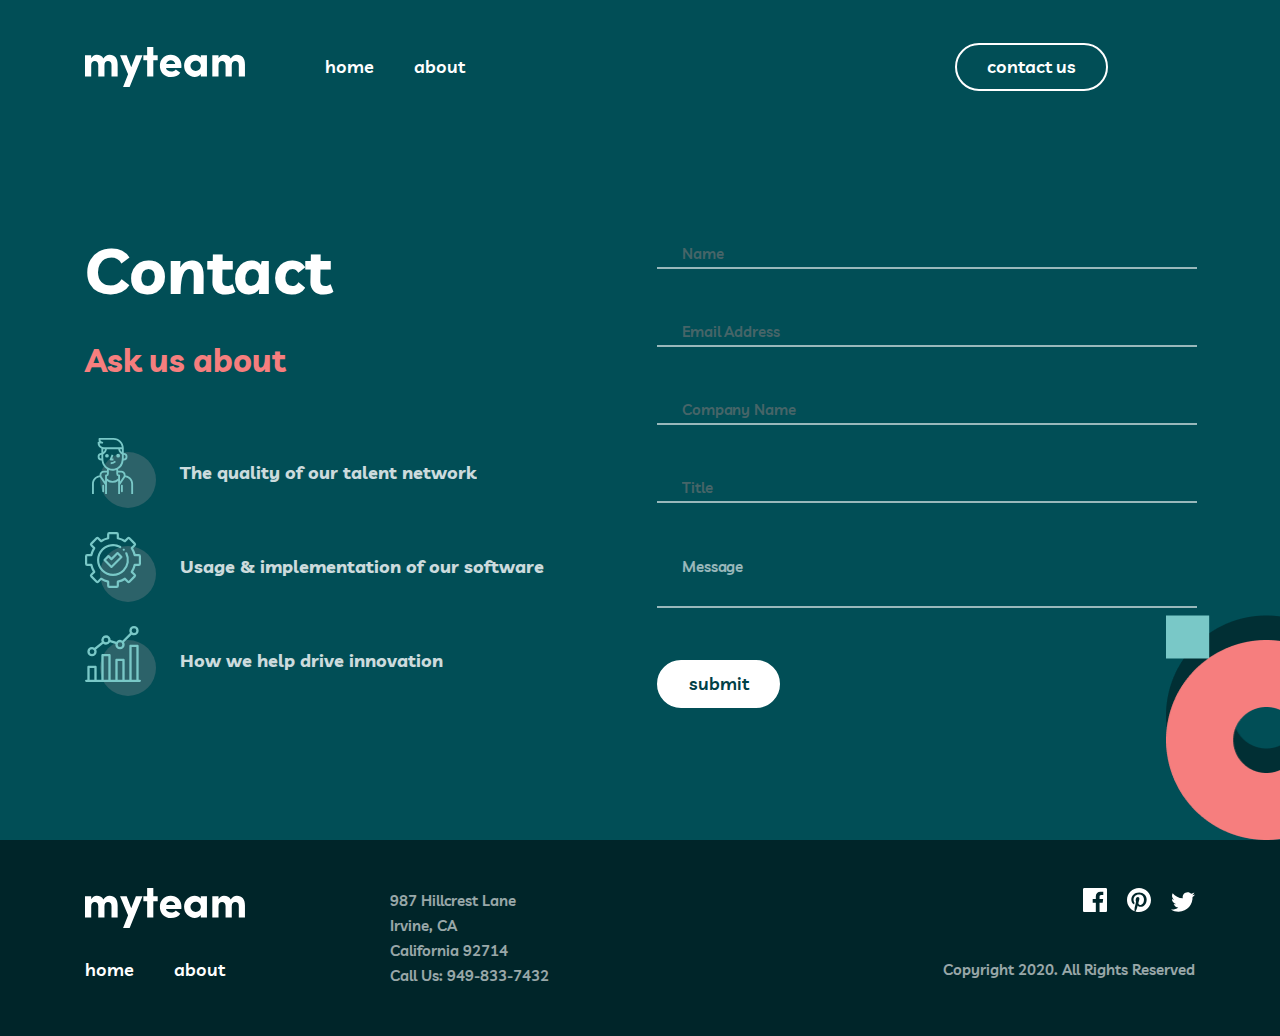
<file: contact.html>
<!DOCTYPE html>
<html lang="en">
<head>
    <meta charset="UTF-8">
    <meta http-equiv="X-UA-Compatible" content="IE=edge">
    <meta name="viewport" content="width=device-width, initial-scale=1.0">
    <title>Contact</title>
   <link rel="stylesheet" href="/css/main.min.css">
</head>
<body>

    <header class="site-header">
        <div class="contact-bg">
        <div class="container">
            <div class="site-header__content">
                <a class="site-header__logo" href="#">
                    <img class="logo-img" src="/images/myteam.svg" alt="logo image" width="160" height="40">
                </a>
        
                <nav class="site-header__navigation">
                    <ul class="navigation-list">
                        <li class="navigation-list__item">
                            <a class="navigation-list__item-link" href="/index.html">home</a>
                        </li>
                        <li class="navigation-list__item">
                            <a class="navigation-list__item-link" href="/about.html">about</a>
                        </li>
                    </ul>
                </nav>
                <button class="site-header__link" type="button">contact us</button>
                <button class="site-header__burger">
                    <img class="site-header__burger-img" src="/images/burger.svg" alt="burger menyu">
                </button>
            </div>  <!-- site-header__content -->
           
            <div class="site-header__hero-contact">
                <div class="site-header__hero-right--contact">
                    <h1 class="hero-right__title-small">Contact</h1>
                    <p class="hero-right__text">Ask us about</p>

                    <ul class="contact-list">
                        <li class="contact-list__center">
                            <div class="intro-section__content-item__img">
                              <img class="content-item__imgage" src="images/people.svg" alt="people image" width="56" height="56">
                            </div>
                            <div class="intro-section__content-info">
                                <p class="intro-section__content-text contact-text">The quality of our talent network</p>
                            </div>
                        </li>
                        <li class="contact-list__center">
                            <div class="intro-section__content-item__img">
                                <img class="content-item__imgage" src="images/services.svg" alt="services image" width="56" height="56">
                            </div>
                            <div class="intro-section__content-info">
                                <p class="intro-section__content-text contact-text">Usage & implementation of our software</p>
                            </div>
                        </li>
                        <li class="contact-list__center">
                            <div class="intro-section__content-item__img">
                                <img class="content-item__imgage" src="images/statistics.svg" alt="statistics image" width="56" height="56">
                            </div>
                            <div class="intro-section__content-info">
                                <p class="intro-section__content-text contact-text">How we help drive innovation</p>
                            </div>
                        </li>
                    </ul>
                </div>
                <div class="site-contact__hero-left">
                    <form action="#" method="POST">
                            <input class="hero-left__input" type="name" placeholder="Name" required>
                            <input class="hero-left__input" type="email" placeholder="Email Address" required>
                            <input class="hero-left__input" type="text" placeholder="Company Name" required>
                            <input class="hero-left__input" type="text" placeholder="Title" required>
                            <textarea class="hero-left__input">Message</textarea>

                        <button class="input-button" type="submit">submit</button>

                    </form>
                </div>
            </div>
        </div> <!-- container -->
        </div>
    </header>  <!-- header -->

    <footer class="site-footer"> 
        <div class="container">
            <div class="site-footer__content">
                <div class="site-footer__content-link">
                    <a href="#">
                        <img class="site-footer__content-link--logo" src="images/myteam.svg" alt="logo image" width="160" height="40">
                    </a>
                    <ul class="navigation-list">
                        <li class="navigation-list__item">
                            <a class="navigation-list__item-link" href="/index.html">home</a>
                        </li>
                        <li class="navigation-list__item">
                            <a class="navigation-list__item-link" href="/about.html">about</a>
                        </li>
                    </ul>
                </div>

                <div class="site-footer__address">
                    <address class="site-footer__address-text">987  Hillcrest Lane<br> Irvine, CA <br> California 92714 <br> Call Us: 949-833-7432</address>
                </div>

                <div class="site-footer__link">
                    <div class="site-footer__link-icon">
                        <a class="link-icon" href="#">
                            <svg width="24" height="24" viewBox="0 0 24 24" fill="none" xmlns="http://www.w3.org/2000/svg">
                                <path d="M22.675 0H1.325C0.593 0 0 0.593 0 1.325V22.676C0 23.407 0.593 24 1.325 24H12.82V14.706H9.692V11.084H12.82V8.413C12.82 5.313 14.713 3.625 17.479 3.625C18.804 3.625 19.942 3.724 20.274 3.768V7.008L18.356 7.009C16.852 7.009 16.561 7.724 16.561 8.772V11.085H20.148L19.681 14.707H16.561V24H22.677C23.407 24 24 23.407 24 22.675V1.325C24 0.593 23.407 0 22.675 0Z" fill="white" />
                            </svg>
                        </a>
                        <a class="link-icon" href="#">
                            <svg width="24" height="24" viewBox="0 0 24 24" fill="none" xmlns="http://www.w3.org/2000/svg">
                                <path d="M12 0C5.373 0 0 5.372 0 12C0 17.084 3.163 21.426 7.627 23.174C7.522 22.225 7.427 20.769 7.669 19.733C7.887 18.796 9.076 13.768 9.076 13.768C9.076 13.768 8.717 13.049 8.717 11.986C8.717 10.318 9.684 9.072 10.888 9.072C11.911 9.072 12.406 9.841 12.406 10.762C12.406 11.791 11.751 13.33 11.412 14.757C11.129 15.951 12.011 16.926 13.189 16.926C15.322 16.926 16.961 14.677 16.961 11.431C16.961 8.558 14.897 6.549 11.949 6.549C8.535 6.549 6.531 9.11 6.531 11.756C6.531 12.787 6.928 13.894 7.424 14.494C7.522 14.613 7.536 14.718 7.507 14.839L7.174 16.199C7.121 16.419 7 16.466 6.772 16.36C5.273 15.662 4.336 13.471 4.336 11.711C4.336 7.926 7.086 4.449 12.265 4.449C16.428 4.449 19.663 7.416 19.663 11.38C19.663 15.516 17.056 18.844 13.436 18.844C12.22 18.844 11.077 18.213 10.686 17.466L9.938 20.319C9.667 21.362 8.936 22.669 8.446 23.465C9.57 23.812 10.763 24 12 24C18.627 24 24 18.627 24 12C24 5.372 18.627 0 12 0Z" fill="white"/>
                            </svg>
                        </a>
                        <a class="link-icon" href="#">
                            <svg width="24" height="20" viewBox="0 0 24 20" fill="none" xmlns="http://www.w3.org/2000/svg">
                                <path d="M24 2.55699C23.117 2.94899 22.168 3.21299 21.172 3.33199C22.189 2.72299 22.97 1.75799 23.337 0.607986C22.386 1.17199 21.332 1.58199 20.21 1.80299C19.313 0.845986 18.032 0.247986 16.616 0.247986C13.437 0.247986 11.101 3.21399 11.819 6.29299C7.728 6.08799 4.1 4.12799 1.671 1.14899C0.381 3.36199 1.002 6.25699 3.194 7.72299C2.388 7.69699 1.628 7.47599 0.965 7.10699C0.911 9.38799 2.546 11.522 4.914 11.997C4.221 12.185 3.462 12.229 2.69 12.081C3.316 14.037 5.134 15.46 7.29 15.5C5.22 17.123 2.612 17.848 0 17.54C2.179 18.937 4.768 19.752 7.548 19.752C16.69 19.752 21.855 12.031 21.543 5.10599C22.505 4.41099 23.34 3.54399 24 2.55699Z" fill="white"/>
                            </svg>
                        </a>
                    </div>
                    <p class="site-footer__copy">Copyright 2020. All Rights Reserved</p>
                </div>
                
            </div>
        </div>
    </footer> 


    
</body>
</html>
</file>
<file: css/main.min.css>
/*! normalize.css v8.0.1 | MIT License | github.com/necolas/normalize.css */html{line-height:1.15;-webkit-text-size-adjust:100%}body{margin:0}main{display:block}h1{font-size:2em;margin:0.67em 0}hr{-webkit-box-sizing:content-box;box-sizing:content-box;height:0;overflow:visible}pre{font-family:monospace, monospace;font-size:1em}a{background-color:transparent}abbr[title]{border-bottom:none;text-decoration:underline;-webkit-text-decoration:underline dotted;text-decoration:underline dotted}b,strong{font-weight:bolder}code,kbd,samp{font-family:monospace, monospace;font-size:1em}small{font-size:80%}sub,sup{font-size:75%;line-height:0;position:relative;vertical-align:baseline}sub{bottom:-0.25em}sup{top:-0.5em}img{border-style:none}button,input,optgroup,select,textarea{font-family:inherit;font-size:100%;line-height:1.15;margin:0}button,input{overflow:visible}button,select{text-transform:none}button,[type="button"],[type="reset"],[type="submit"]{-webkit-appearance:button}button::-moz-focus-inner,[type="button"]::-moz-focus-inner,[type="reset"]::-moz-focus-inner,[type="submit"]::-moz-focus-inner{border-style:none;padding:0}button:-moz-focusring,[type="button"]:-moz-focusring,[type="reset"]:-moz-focusring,[type="submit"]:-moz-focusring{outline:1px dotted ButtonText}fieldset{padding:0.35em 0.75em 0.625em}legend{-webkit-box-sizing:border-box;box-sizing:border-box;color:inherit;display:table;max-width:100%;padding:0;white-space:normal}progress{vertical-align:baseline}textarea{overflow:auto}[type="checkbox"],[type="radio"]{-webkit-box-sizing:border-box;box-sizing:border-box;padding:0}[type="number"]::-webkit-inner-spin-button,[type="number"]::-webkit-outer-spin-button{height:auto}[type="search"]{-webkit-appearance:textfield;outline-offset:-2px}[type="search"]::-webkit-search-decoration{-webkit-appearance:none}::-webkit-file-upload-button{-webkit-appearance:button;font:inherit}details{display:block}summary{display:list-item}template{display:none}[hidden]{display:none}@font-face{font-family:'Livvic';font-style:normal;font-weight:400;src:url("../fonts/livvic-v8-latin-regular.woff2") format("woff2"),url("../fonts/livvic-v8-latin-regular.woff") format("woff")}@font-face{font-family:'Livvic';font-style:italic;font-weight:400;src:url("../fonts/livvic-v8-latin-italic.woff2") format("woff2"),url("../fonts/livvic-v8-latin-italic.woff") format("woff")}@font-face{font-family:'Livvic';font-style:normal;font-weight:600;src:url("../fonts/livvic-v8-latin-600.woff2") format("woff2"),url("../fonts/livvic-v8-latin-600.woff") format("woff")}@font-face{font-family:'Livvic';font-style:normal;font-weight:700;src:url("../fonts/livvic-v8-latin-700.woff2") format("woff2"),url("../fonts/livvic-v8-latin-700.woff") format("woff")}html{-webkit-box-sizing:border-box;box-sizing:border-box;height:100%;scroll-behavior:smooth}*,*::before,*::after{-webkit-box-sizing:inherit;box-sizing:inherit}body{display:-webkit-box;display:-ms-flexbox;display:flex;-webkit-box-orient:vertical;-webkit-box-direction:normal;-ms-flex-direction:column;flex-direction:column;height:100%;padding:0;margin:0;overflow-x:hidden;font-family:'Livvic', sans-serif;background-color:#004047}.visually-hidden{position:absolute;width:1px;height:1px;margin:-1px;border:0;padding:0;clip:rect(0 0 0 0);overflow:hidden}.container{width:100%;max-width:1150px;padding-left:20px;padding-right:20px;margin-left:auto;margin-right:auto}.site-header{background-color:#014E56;background-image:url(/images/right-bottom.svg);background-repeat:no-repeat;background-position:calc(20% - 363px) 250px}.site-header__content{display:-webkit-box;display:-ms-flexbox;display:flex;-webkit-box-align:center;-ms-flex-align:center;align-items:center;padding-top:43px;padding-bottom:129px}.site-header__logo{margin-right:80px}.logo-img{display:block;width:160px;height:40px}.site-header__navigation{margin-right:450px}.navigation-list{padding:0;margin:0;list-style:none;display:-webkit-box;display:-ms-flexbox;display:flex}.navigation-list__item{margin-right:40px}.navigation-list__item-link{text-decoration:none;font-family:'Livvic';font-style:normal;font-weight:600;font-size:18px;line-height:28px;color:#FFFFFF;-webkit-transition:color 0.4s ease;transition:color 0.4s ease}.navigation-list__item-link:hover{color:#F67E7E}.site-header__link{text-decoration:none;display:-webkit-box;display:-ms-flexbox;display:flex;-webkit-box-pack:center;-ms-flex-pack:center;justify-content:center;-webkit-box-align:center;-ms-flex-align:center;align-items:center;width:153px;height:48px;background-color:transparent;border:2px solid #FFFFFF;-webkit-box-sizing:border-box;box-sizing:border-box;border-radius:24px;font-family:'Livvic';font-style:normal;font-weight:600;font-size:18px;line-height:28px;color:#FFFFFF;cursor:pointer;-webkit-transition:all 0.4s ease;transition:all 0.4s ease}.site-header__link:hover{background-color:#fff;color:#002529}.site-header__burger{display:none;border:none;background-color:transparent}.site-header__hero{display:-webkit-box;display:-ms-flexbox;display:flex;-webkit-box-pack:justify;-ms-flex-pack:justify;justify-content:space-between;padding-bottom:250px;background:url(/images/pair.svg);background-repeat:no-repeat;background-position:95% 139%}.site-header__hero-right{width:620px;margin-right:30px}.hero-right__title{margin:0;font-family:'Livvic';font-style:normal;font-weight:bold;font-size:100px;line-height:100px;color:#FFFFFF}.hero-right__title-red{color:#F67E7E}.site-header__hero-left{width:445px}.site-header__hero-left--span{display:block;width:50px;height:4px;background:#79C8C7;margin-bottom:79px}.site-header__hero-text{margin:0;font-family:'Livvic';font-style:normal;font-weight:600;font-size:18px;line-height:28px;color:#FFFFFF}@media only screen and (max-width: 1310px){.site-header{background-image:none}}@media only screen and (max-width: 1070px){.site-header__navigation{margin-right:390px}}@media only screen and (max-width: 1040px){.hero-right__title{font-size:85px}.site-header__hero-left--span{margin-top:23px;margin-bottom:45px}.site-header__navigation{margin-right:350px}}@media only screen and (max-width: 991px){.hero-right__title{font-size:80px}.site-header__hero-text{font-size:16px}.site-header__navigation{margin-right:320px}}@media only screen and (max-width: 930px){.hero-right__title{font-size:70px}.site-header__hero-text{font-size:14px}.site-header__navigation{margin-right:230px}}@media only screen and (max-width: 830px){.logo-img{width:128px;height:32px}.site-header__logo{margin-right:48px}.site-header__navigation{margin-right:190px}.site-header__hero-right{width:510px}.hero-right__title{font-size:64px}.site-header__hero{background-position:50% 139%}}@media only screen and (max-width: 768px){.site-header__content{padding-top:64px;padding-bottom:112px}.site-header__hero{display:block}.site-header__hero-left--span{display:none}.site-header__hero-right{margin:0 auto}.hero-right__title{line-height:56px;text-align:center}.site-header__hero-left{margin:0 auto;margin-top:24px}.site-header__hero-text{line-height:28px;text-align:center}}@media only screen and (max-width: 740px){.site-header__navigation{margin-right:140px}}@media only screen and (max-width: 700px){.site-header__link{width:135px}}@media only screen and (max-width: 650px){.site-header__navigation{display:none}.site-header__link{display:none}.site-header__burger{display:block;margin-left:auto}}@media only screen and (max-width: 550px){.site-header__content{padding-bottom:76px}.site-header__hero-right{width:60%}.hero-right__title{font-size:50px}}@media only screen and (max-width: 480px){.site-header__hero-right{width:70%}.site-header__hero-left{width:390px}.site-header__hero-title{font-size:46px}}@media only screen and (max-width: 416px){.container{padding-left:0;padding-right:0}.site-header__content{padding-left:20px;padding-right:20px}.site-header__hero-right{width:79%}.hero-right__title{font-size:47px;line-height:47px}.site-header__hero-left{width:330px}.site-header__hero-text{line-height:25px}}@media only screen and (max-width: 352px){.site-header__content{padding-top:42px}.site-header__hero-right{width:90%}.hero-right__title{font-size:40px;line-height:43px}.site-header__hero-left{width:315px}.site-header__hero-text{font-size:15px;line-height:28px}}@media only screen and (max-width: 320px){.site-header__hero-left{width:280px}.site-header__hero-text{font-size:14px;line-height:20px}}.intro-section{background:#012F34;padding:140px 0;background-image:url(/images/left-grey.svg);background-repeat:no-repeat;background-position:right bottom -54px}.intr-section__span{display:block;width:50px;height:4px;background:#F67E7E;margin-bottom:54px}.intro-section__content{display:-webkit-box;display:-ms-flexbox;display:flex}.intro-section__content-title{margin:0;font-family:'Livvic';font-style:normal;font-weight:bold;font-size:48px;line-height:48px;color:#FFFFFF;margin-right:125px}.intro-section__content-image{padding:0;margin:0;list-style:none}.intro-section__content-item{display:-webkit-box;display:-ms-flexbox;display:flex;margin-bottom:32px}.content-item__imgage{display:block;width:56px;height:56px;margin-right:39px}.intro-section__content-item__img::after{display:block;content:"";width:56px;height:56px;background-color:#2C6269;border-radius:50%;margin-top:-42px;margin-left:15px}.intro-section__content-name{margin:0;margin-bottom:16px;font-family:'Livvic';font-style:normal;font-weight:bold;font-size:18px;line-height:28px;color:#F67E7E}.intro-section__content-text{margin:0;font-family:Livvic;font-style:normal;font-weight:600;font-size:15px;line-height:25px;color:#FFFFFF;mix-blend-mode:normal;opacity:0.8}@media only screen and (max-width: 1295px){.intro-section{background-size:162px}}@media only screen and (max-width: 991px){.intro-section__content-title{font-size:40px;margin-right:110px}}@media only screen and (max-width: 908px){.intro-section{padding:100px 0;background-position:114% top}.intr-section__span{margin-left:60px;margin-bottom:32px}.intro-section__content{display:block;margin-left:60px}.intro-section__content-title{font-size:32px;margin-bottom:64px}}@media only screen and (max-width: 740px){.intro-section__content-title{font-size:28px;line-height:42px}}@media only screen and (max-width: 736px){.intro-section{background-position:118% top}}@media only screen and (max-width: 675px){.intr-section__span{margin-left:26px}.intro-section__content{margin-left:26px}.intro-section__content-title{font-size:32px;line-height:32px}.intro-section__content-name{margin-bottom:10px}}@media only screen and (max-width: 490px){.intro-section{padding:64px 0}.intro-section__content-item{-webkit-box-orient:vertical;-webkit-box-direction:normal;-ms-flex-direction:column;flex-direction:column}.intro-section__content-item__img{margin:0 auto}.intro-section__content-info{text-align:center}}@media only screen and (max-width: 418px){.intro-section__content-image{margin-right:24px}.intro-section{background-position:131% top}}.stories-section{max-width:1520px;margin:0 auto;background-color:#004047;padding:140px 0;background:url(/images/black.svg),url("/images/right-top.svg");background-repeat:no-repeat;background-position:left top, right bottom -99px}.stories-section__title{width:932px;margin:0 auto;font-family:'Livvic';font-style:normal;font-weight:bold;font-size:48px;line-height:48px;text-align:center;color:#FFFFFF;margin-bottom:92px}.title-grey{color:#79C8C7}.stories-section__list{padding:0;margin:0;list-style:none;display:-webkit-box;display:-ms-flexbox;display:flex}.stories-section__item{width:350px;margin-right:30px}.stories-section__content{margin-bottom:24px}.stories-section__content-text::before{display:block;content:url(/images/before.svg);margin-bottom:-26px}.stories-section__content-text{margin:0;font-family:'Livvic';font-style:normal;font-weight:600;font-size:15px;line-height:25px;text-align:center;color:#FFFFFF}.stories-section__author-name{margin:0;font-family:'Livvic';font-style:normal;font-weight:bold;font-size:18px;line-height:28px;text-align:center;color:#79C8C7}.stories-section__author-info{margin:0;font-family:'Livvic';font-style:italic;font-weight:500;font-size:13px;line-height:18px;text-align:center;color:#FFFFFF}.stories-section__item-img{display:block;width:62px;height:62px;margin:0 auto;margin-top:32px}@media only screen and (max-width: 991px){.stories-section__title{width:100%;font-size:41px}}@media only screen and (max-width: 820px){.stories-section{padding:100px 0;background:url(/images/black.svg),url("/images/right-top.svg") right 110%;background-repeat:no-repeat}.stories-section__title{margin-bottom:48px}.stories-section__list{-webkit-box-orient:vertical;-webkit-box-direction:normal;-ms-flex-direction:column;flex-direction:column}.stories-section__item{width:90%;margin:0 auto;margin-bottom:48px}.stories-section__title{width:66%;font-size:32px;line-height:32px}.stories-section__content{margin-bottom:16px}.stories-section__item-img{margin-top:16px}}@media only screen and (max-width: 620px){.stories-section__title{width:70%}}@media only screen and (max-width: 553px){.stories-section__title{width:84%}}@media only screen and (max-width: 424px){.stories-section__title{margin-top:40px}.stories-section{background:url(/images/black.svg),url("/images/right-top.svg") right 108%;background-repeat:no-repeat}}.started-section{background-color:#F67E7E;padding:76px 0;background-image:url(/images/left-top.svg);background-repeat:no-repeat;background-position-y:63px}.started-section__content{display:-webkit-box;display:-ms-flexbox;display:flex;-webkit-box-pack:center;-ms-flex-pack:center;justify-content:center}.started-section__text{margin:0;margin-right:260px;font-family:'Livvic';font-style:normal;font-weight:bold;font-size:48px;line-height:48px;color:#012F34}.started-section__button{text-decoration:none;padding:9px 33px 11px 32px;background-color:transparent;border:2px solid #012F34;-webkit-box-sizing:border-box;box-sizing:border-box;border-radius:24px;font-family:'Livvic';font-style:normal;font-weight:600;font-size:18px;line-height:28px;color:#012F34;cursor:pointer;-webkit-transition:all 0.4s ease;transition:all 0.4s ease}.started-section__button:hover{background-color:#012F34;color:#fff}@media only screen and (max-width: 1220px){.started-section{background-position-y:83px}.started-section__text{font-size:40px}}@media only screen and (max-width: 991px){.started-section__text{margin-right:170px}}@media only screen and (max-width: 856px){.started-section__text{font-size:32px;margin-right:84px}}@media only screen and (max-width: 680px){.started-section__content{-webkit-box-orient:vertical;-webkit-box-direction:normal;-ms-flex-direction:column;flex-direction:column}.started-section__text{width:45%;margin:0 auto;text-align:center;margin-bottom:24px}.started-section__button{margin:0 auto}.started-section{background-position-y:217px;padding:83px 0}}@media only screen and (max-width: 460px){.started-section__text{width:50%}}@media only screen and (max-width: 380px){.started-section__text{width:60%}}.site-footer{background-color:#002529;padding:48px 0}.site-footer__content{display:-webkit-box;display:-ms-flexbox;display:flex}.site-footer__content-link{margin-right:125px}.site-footer__content-link--logo{margin-bottom:25px}.site-footer__address-text{font-family:'Livvic';font-style:normal;font-weight:600;font-size:15px;line-height:25px;color:#FFFFFF;mix-blend-mode:normal;opacity:0.6}.site-footer__link{margin-left:auto}.site-footer__link-icon{text-align:right;margin-bottom:42px}.link-icon{text-decoration:none}.link-icon ~ .link-icon{margin-left:16px}.link-icon:hover path{fill:#F67E7E;-webkit-transition:0.4s ease;transition:0.4s ease}.site-footer__copy{margin:0;font-family:'Livvic';font-style:normal;font-weight:600;font-size:15px;line-height:25px;text-align:right;color:#FFFFFF;mix-blend-mode:normal;opacity:0.6}@media only screen and (max-width: 820px){.site-footer__content{display:block}.site-footer__content-link{display:inline-block}.site-footer__address{text-align:right;margin-top:-100px}.site-footer__link-icon{text-align:left;margin-top:33px;display:inline-block}.site-footer__copy{margin-top:-70px}}@media only screen and (max-width: 480px){.site-footer__content-link{display:-webkit-box;display:-ms-flexbox;display:flex;-webkit-box-orient:vertical;-webkit-box-direction:normal;-ms-flex-direction:column;flex-direction:column;margin-right:0}.site-footer__address{display:-webkit-box;display:-ms-flexbox;display:flex;margin-top:24px;text-align:center;-webkit-box-pack:center;-ms-flex-pack:center;justify-content:center}.site-footer__link{display:-webkit-box;display:-ms-flexbox;display:flex;-webkit-box-orient:vertical;-webkit-box-direction:normal;-ms-flex-direction:column;flex-direction:column}.site-footer__copy{margin-top:0}.site-footer__content-link{text-align:center}.site-footer__content-link--logo{width:100px;height:24px}.navigation-list{-webkit-box-pack:center;-ms-flex-pack:center;justify-content:center}.navigation-list__item{margin-right:14px}.site-footer__link-icon{text-align:center;margin-bottom:0}.site-footer__copy{text-align:center;margin-top:16px}}@media only screen and (max-width: 416px){.site-footer__content{padding:0 24px}}.hero{background-color:#014E56;background-image:url(/images/bottom-pink.png);background-repeat:no-repeat;background-position:right -105px bottom 0px}.about-header{display:-webkit-box;display:-ms-flexbox;display:flex}.about-header__right{margin-right:180px}.about-header__right-title{margin:0;font-family:'Livvic';font-style:normal;font-weight:bold;font-size:64px;line-height:100px;color:#FFFFFF}.about-header__left{width:730px;padding-bottom:140px}.about-header__left--span{display:block;width:50px;height:4px;background-color:#F67E7E}.about-header__left-text{margin:0;margin-top:40px;font-family:'Livvic';font-style:normal;font-weight:600;font-size:18px;line-height:28px;color:#FFFFFF}@media only screen and (max-width: 830px){.hero{background-position:right -105px bottom -33px}.site-header__content{padding-bottom:112px}.about-header{-webkit-box-orient:vertical;-webkit-box-direction:normal;-ms-flex-direction:column;flex-direction:column}.about-header__left--span{display:none}.about-header__right{margin-right:0;margin:auto}.about-header__right-title{line-height:36px}.about-header__left{width:90%;margin:auto;text-align:center}}@media only screen and (max-width: 650px){.hero{background-position:right -105px bottom -99px}.site-header__content{padding-bottom:80px}}@media only screen and (max-width: 500px){.about-header__right-title{font-size:56px}}@media only screen and (max-width: 376px){.about-header__right-title{font-size:40px;line-height:40px}}@media only screen and (max-width: 350px){.about-header__left-text{font-size:16px}}.about-directors{background-color:#004047;padding:140px 0}.intro{max-width:1520px;margin:0 auto;background:url(/images/right-top.svg),url(/images/black.svg) right 100%;background-repeat:no-repeat}.about-directors__title{margin:0;font-family:'Livvic';font-style:normal;font-weight:bold;font-size:48px;line-height:48px;text-align:center;color:#FFFFFF}.about-list{padding:0;margin:0;list-style:none;margin-top:64px;display:-ms-grid;display:grid;-ms-grid-columns:(0fr)[3];grid-template-columns:repeat(3, 0fr)}.background{background-image:url(/images/left-grey.svg);background-repeat:no-repeat;background-size:200px 244px;background-position:calc(50% - 658px) 2px}.about-list__item{width:350px;height:253px;margin-right:30px;margin-bottom:76px;padding-top:32px;background-color:#012F34;position:relative}.about-list__item:hover .about-list__item-content{opacity:1;-webkit-transform:scale(1);transform:scale(1)}.about-list__item:hover .item-info__button{background-color:#79C8C7}.about-list__item:hover .item-info__button-btn{-webkit-transform:rotate(45deg);transform:rotate(45deg)}.about-list__item-img{width:96px;height:96px;display:block;margin:auto;margin-bottom:16px}.about-list__item-name{margin:0;font-family:'Livvic';font-style:normal;font-weight:bold;font-size:18px;line-height:28px;text-align:center;color:#79C8C7}.about-list__item-info{margin:0;font-family:'Livvic';font-style:italic;font-weight:500;font-size:15px;line-height:25px;text-align:center;color:#FFFFFF}.item-info__button{padding:20px;background-color:#F67E7E;border-radius:50%;position:absolute;left:135px;top:223px;z-index:1;cursor:pointer;-webkit-transition:0.5s ease;transition:0.5s ease}.item-info__button-btn{border:none;background-color:transparent;cursor:pointer;-webkit-transition:-webkit-transform 0.5s ease;transition:-webkit-transform 0.5s ease;transition:transform 0.5s ease;transition:transform 0.5s ease, -webkit-transform 0.5s ease}.about-list__item-content{width:100%;height:100%;text-align:center;padding:0 48px;background-color:#002529;position:absolute;top:0;opacity:0;-webkit-transition:all 0.5s linear;transition:all 0.5s linear}.item-content__name{margin:0;padding-top:35px;font-family:'Livvic';font-style:normal;font-weight:bold;font-size:18px;line-height:28px;text-align:center;color:#79C8C7}.item-content__text{margin:0;margin-top:8px;margin-bottom:24px;font-family:'Livvic';font-style:normal;font-weight:600;font-size:15px;line-height:25px;text-align:center;color:#FFFFFF}.item-content__link-icon{text-decoration:none;margin-right:16px;font-size:22px;color:#fff;-webkit-transition:all 0.4s ease;transition:all 0.4s ease}.item-content__link-icon:hover{color:#F67E7E}@media only screen and (max-width: 1140px){.about-list{-webkit-box-pack:center;-ms-flex-pack:center;justify-content:center}.about-list__item{width:340px;margin-right:11px}}@media only screen and (max-width: 1060px){.about-list__item{width:300px}.item-info__button{left:113px}}@media only screen and (max-width: 950px){.intro{background:url(/images/right-top.svg) left -100px top,url(/images/black.svg) right 100%;background-repeat:no-repeat}.about-directors{padding:65px 0}.about-list{-ms-grid-columns:(0fr)[2];grid-template-columns:repeat(2, 0fr)}.about-list__item{margin-left:50px}}@media only screen and (max-width: 768px){.intro{background:url(/images/right-top.svg) left -100px top -100px,url(/images/black.svg) right 100%;background-repeat:no-repeat}.about-directors__title{font-size:32px;line-height:32px}.about-list{margin-top:48px;-ms-grid-columns:(0fr)[2];grid-template-columns:repeat(2, 0fr)}.about-list__item{margin-left:11px}}@media only screen and (max-width: 640px){.about-list__item{width:270px;margin-left:5px;margin-right:5px}.item-info__button{left:97px}}@media only screen and (max-width: 570px){.about-list{-ms-grid-columns:(1fr)[1];grid-template-columns:repeat(1, 1fr)}.about-list__item{width:350px;margin:auto;margin-bottom:52px}.item-info__button{left:140px}}@media only screen and (max-width: 376px){.about-list__item{width:327px}.item-info__button{left:130px}}@media only screen and (max-width: 340px){.item-info__button{padding:18px}}.about-clients{background-color:#012F34;padding:140px 0}.about-clients__list{padding:0;margin:0;list-style:none;display:-webkit-box;display:-ms-flexbox;display:flex;-webkit-box-align:center;-ms-flex-align:center;align-items:center;margin-top:64px}.about-clients__list-item{margin-right:80px}.list-img__verge{width:165px;height:28px;display:block}.list-img__jakarta{width:184px;height:23px;display:block}.list-img__guardian{width:180px;height:28px;display:block}.list-img__techradar{width:165px;height:28px;display:block}.list-img__gadgets{width:98px;height:45px;display:block}@media only screen and (max-width: 1140px){.about-clients__list-item{margin-right:56px}}@media only screen and (max-width: 1050px){.list-img__verge{width:128px;height:25px;display:block}.list-img__jakarta{width:176px;height:23px;display:block}.list-img__guardian{width:172px;height:28px;display:block}.list-img__techradar{width:150px;height:28px;display:block}.list-img__gadgets{width:86px;height:40px;display:block}}@media only screen and (max-width: 950px){.about-clients{padding:100px 0}.about-clients__list-item{margin-right:40px}.list-img__verge{width:115px;height:25px;display:block}.list-img__jakarta{width:162px;height:23px;display:block}.list-img__guardian{width:152px;height:28px;display:block}.list-img__techradar{width:132px;height:28px;display:block}.list-img__gadgets{width:82px;height:37px;display:block}}@media only screen and (max-width: 820px){.about-clients__list{margin-top:52px;-webkit-box-pack:center;-ms-flex-pack:center;justify-content:center}.list-img__verge{width:100px;height:17px;display:block}.list-img__jakarta{width:114px;height:14px;display:block}.list-img__guardian{width:112px;height:17px;display:block}.list-img__techradar{width:103px;height:17px;display:block}.list-img__gadgets{width:61px;height:28px;display:block}}@media only screen and (max-width: 820px){.about-clients{padding:88px 0}.about-directors__title{font-size:32px;line-height:32px}.about-clients__list{-ms-flex-wrap:wrap;flex-wrap:wrap;margin-left:32px}.about-clients__list-item{margin-bottom:40px}.list-img__verge{width:165px;height:28px;display:block}.list-img__jakarta{width:184px;height:23px;display:block}.list-img__guardian{width:180px;height:28px;display:block}.list-img__techradar{width:165px;height:28px;display:block}.list-img__gadgets{width:98px;height:45px;display:block}}@media only screen and (max-width: 500px){.about-clients__list{-webkit-box-orient:vertical;-webkit-box-direction:normal;-ms-flex-direction:column;flex-direction:column;margin-left:32px}}.contact-bg{background-image:url(/images/pink.png);background-repeat:no-repeat;background-position:right -8% bottom}.hero-right__title-small{margin:0;font-family:'Livvic';font-style:normal;font-weight:bold;font-size:64px;line-height:100px;color:#FFFFFF}.hero-right__text{margin:0;margin-top:16px;margin-bottom:54px;font-family:'Livvic';font-style:normal;font-weight:bold;font-size:32px;line-height:48px;color:#F67E7E}.site-header__hero-contact{display:-webkit-box;display:-ms-flexbox;display:flex;padding-bottom:120px}.center{-webkit-box-align:center;-ms-flex-align:center;align-items:center}.contact-text{font-family:'Livvic';font-style:normal;font-weight:bold;font-size:18px;line-height:28px;color:#FFFFFF}.contact-list{padding:0;list-style-type:none;width:540px}.contact-list__center{display:-webkit-box;display:-ms-flexbox;display:flex;-webkit-box-align:center;-ms-flex-align:center;align-items:center;margin-bottom:24px}form{margin-top:20px;margin-left:32px}.hero-left__input{width:540px;border:none;border-bottom:2px solid #fff;background:transparent;margin-bottom:49px;padding-left:25px;outline:none;font-family:Livvic;font-style:normal;font-weight:600;font-size:15px;line-height:25px;letter-spacing:-0.115385px;color:#FFFFFF;mix-blend-mode:normal;opacity:0.6;resize:none}.input-button{width:123px;height:48px;background:#FFFFFF;border:2px solid #FFFFFF;-webkit-box-sizing:border-box;box-sizing:border-box;border-radius:24px;font-family:'Livvic';font-style:normal;font-weight:600;font-size:18px;line-height:28px;color:#004047;cursor:pointer}@media only screen and (max-width: 1120px){form{margin-left:22px}.hero-left__input{width:400px}}@media only screen and (max-width: 991px){.site-header__hero-contact{-webkit-box-orient:vertical;-webkit-box-direction:normal;-ms-flex-direction:column;flex-direction:column}.hero-right__title-small{text-align:center}.hero-right__text{text-align:center}.contact-list{margin-left:50px}form{margin-left:24px}.hero-left__input{width:540px}.input-button{margin-left:-550px}}@media only screen and (max-width: 740px){.contact-bg{background-position:right -15% bottom -100px}}@media only screen and (max-width: 670px){.hero-left__input{width:481px;margin-left:20px}.contact-list{width:340px}.input-button{margin-left:-476px}}@media only screen and (max-width: 550px){.hero-left__input{width:325px}.input-button{margin-left:-330px}}@media only screen and (max-width: 530px){.hero-right__title-small{font-size:40px;line-height:40px}}@media only screen and (max-width: 430px){.contact-bg{background-position:right -71% bottom -106px}.contact-list{width:253px;margin-left:25px}.hero-left__input{width:285px;margin-left:0}.input-button{margin-left:-291px}}
/*# sourceMappingURL=main.min.css.map */
</file>
